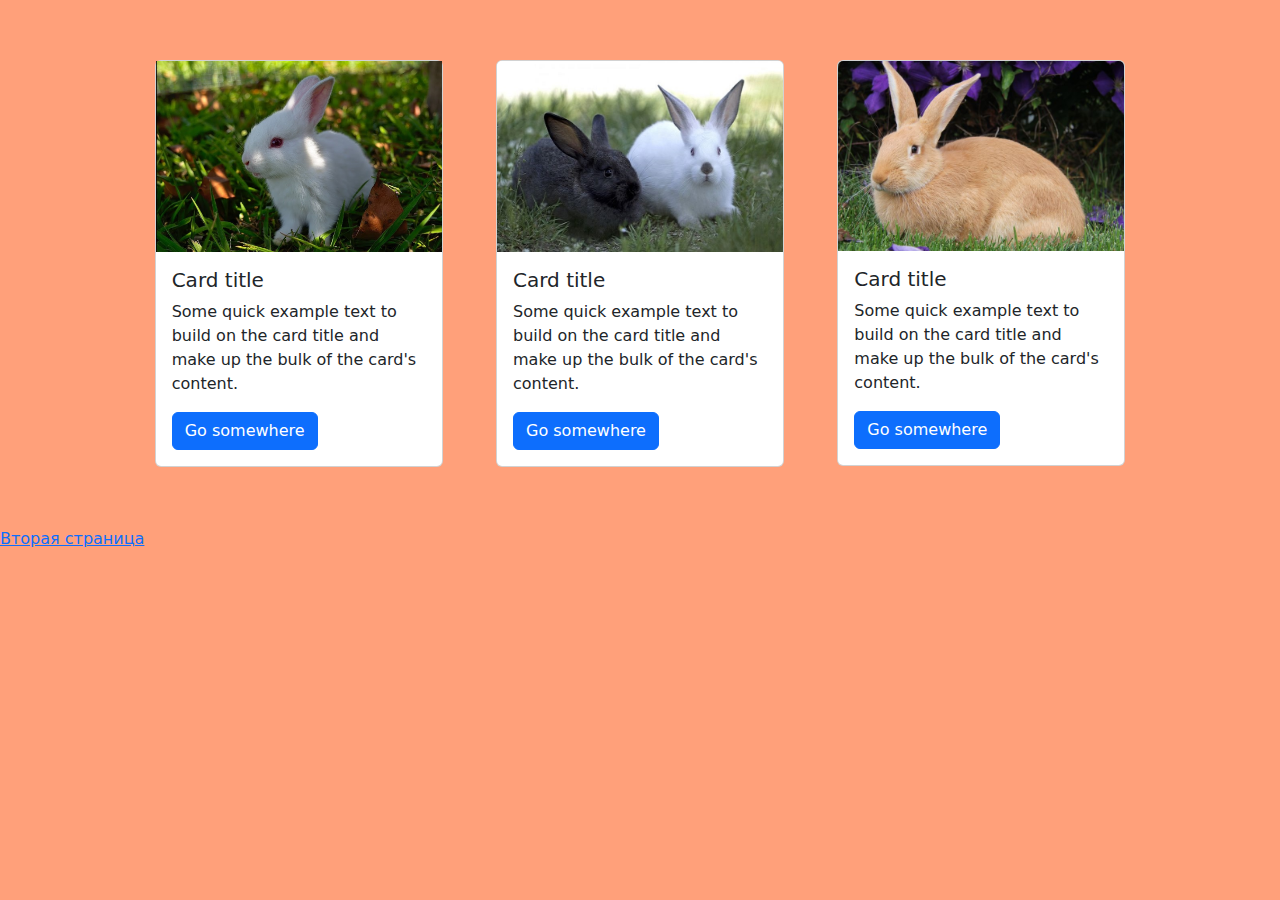
<file: index.html>
<!DOCTYPE html>
<html lang="en">
<head>
    <meta charset="UTF-8">
    <meta name="viewport" content="width=device-width, initial-scale=1.0">
    <title>Document</title>
    <link rel="stylesheet" href="css/1.css">
    <link href="https://cdn.jsdelivr.net/npm/bootstrap@5.3.3/dist/css/bootstrap.min.css" rel="stylesheet" integrity="sha384-QWTKZyjpPEjISv5WaRU9OFeRpok6YctnYmDr5pNlyT2bRjXh0JMhjY6hW+ALEwIH" crossorigin="anonymous">
</head>
<body>
    <div class="main">
        <div class="container-fluid">
            <div class="row">
                <div class="col-lg-4 col-md-12"><div class="card" style="width: 18rem;">
                    <img src="img/1.jpg" class="img-fluid-card-img-top" alt="Кролик1">
                    <div class="card-body">
                      <h5 class="card-title">Card title</h5>
                      <p class="card-text">Some quick example text to build on the card title and make up the bulk of the card's content.</p>
                      <button type="button" class="btn btn-primary" data-bs-toggle="modal" data-bs-target="#exampleModal">Go somewhere</button>
                    </div>
                  </div>
                </div>
                <div class="col-lg-4 col-md-12"><div class="card" style="width: 18rem;">
                    <img src="img/2.jpg" class="card-img-top" alt="Кролик2">
                    <div class="card-body">
                      <h5 class="card-title">Card title</h5>
                      <p class="card-text">Some quick example text to build on the card title and make up the bulk of the card's content.</p>
                      <button type="button" class="btn btn-primary" data-bs-toggle="modal" data-bs-target="#exampleModal">Go somewhere</button>
                    </div>
                  </div>
                </div>
                <div class="col-lg-4 col-md-12"><div class="card" style="width: 18rem;">
                    <img src="img/3.jpg" class="card-img-top" alt="Кролик3">
                    <div class="card-body">
                      <h5 class="card-title">Card title</h5>
                      <p class="card-text">Some quick example text to build on the card title and make up the bulk of the card's content.</p>
                      <button type="button" class="btn btn-primary" data-bs-toggle="modal" data-bs-target="#exampleModal">Go somewhere</button>
                    </div>
                  </div>
                </div>
            </div>
        </div>
    </div>
    <a href ="form.html">Вторая страница</a>
    <!-- Modal -->
    <div class="modal fade" id="exampleModal" tabindex="-1" aria-labelledby="exampleModalLabel" aria-hidden="true">
        <div class="modal-dialog">
            <div class="modal-content">
                <div class="modal-header">
                    <h1 class="modal-title fs-5" id="exampleModalLabel">Modal title</h1>
                    <button type="button" class="btn-close" data-bs-dismiss="modal" aria-label="Close"></button>
                </div>
                <div class="modal-body">
                    <div class="container"> 
                        <div class="row mt-5 mx-auto"> 
                            <div class="col-2 offset-4"> 
                                <label for="text1">Логин</label> 
                            </div> 
                            <div class="col-8 offset-4"> 
                                <input type="text" id="text1" placeholder="Введите логин"> 
                            </div> 
                            <div class="col-8 offset-4"> 
                                <label for="text1">Email</label> 
                            </div> 
                            <div class="col-8 offset-4"> 
                                <input type="email" id="text2" placeholder="Введите email"> 
                            </div> 
                            <div class="col-8 offset-4"> 
                                <label for="text1" class="form-check-label"> Чекбокс</label> 
                                <input type="checkbox" class="form-check-input" id="text1"> 
                            </div> 
                            <div class="col-2 offset-4"> 
                                <input type="button" class="btn btn-success" value="Press me"> 
                            </div> 
                        </div> 
                    </div> 
                </div>
                <div class="modal-footer">
                    <button type="button" class="btn btn-secondary" data-bs-dismiss="modal">Close</button>
                    <button type="button" class="btn btn-primary">Save changes</button>
                </div>
            </div>
        </div>
    </div>
    <script src="https://cdn.jsdelivr.net/npm/bootstrap@5.3.3/dist/js/bootstrap.bundle.min.js" integrity="sha384-YvpcrYf0tY3lHB60NNkmXc5s9fDVZLESaAA55NDzOxhy9GkcIdslK1eN7N6jIeHz" crossorigin="anonymous"></script>
</body>
</html>
</file>
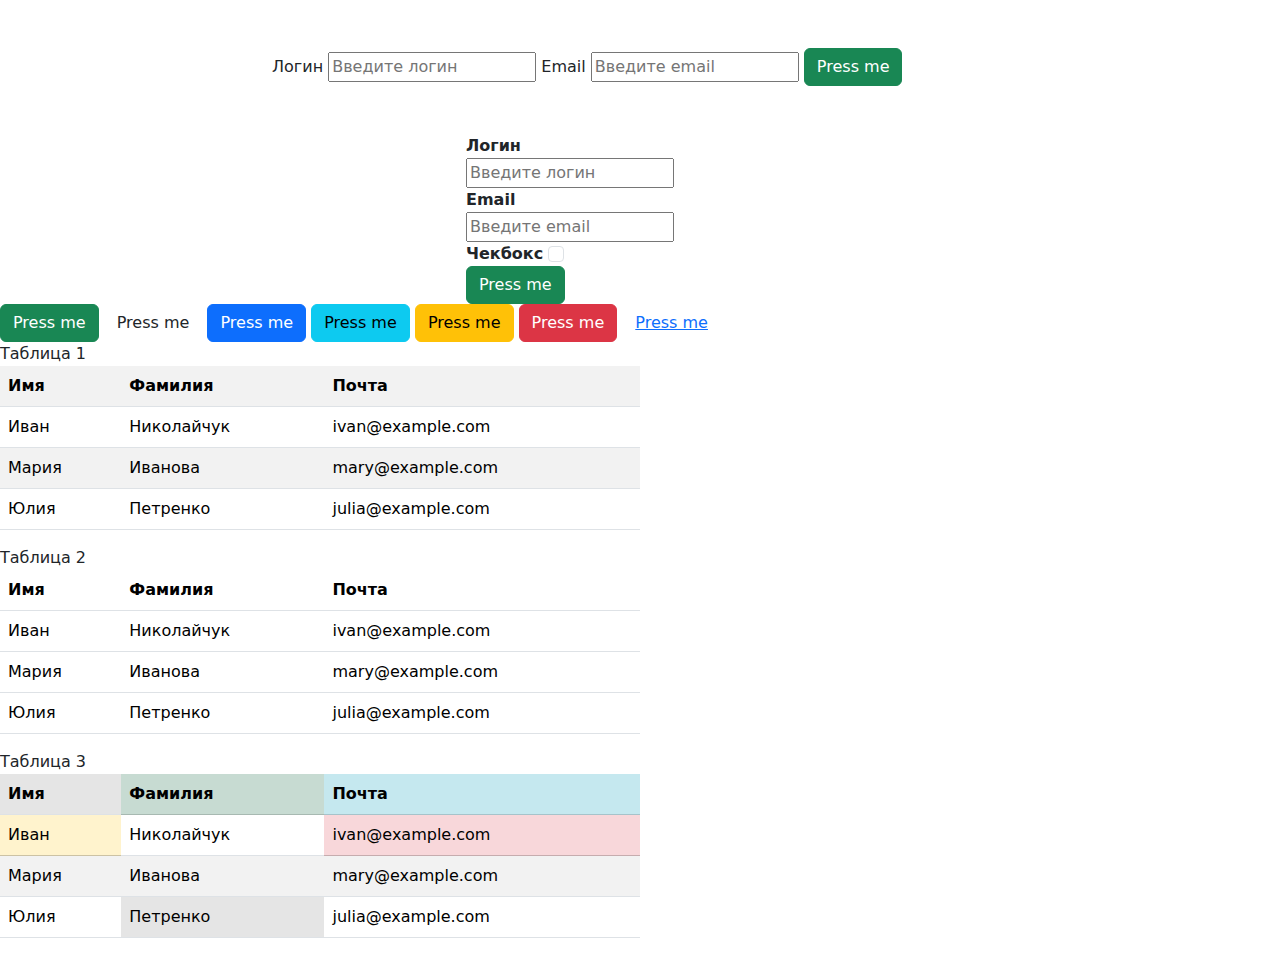
<file: form.html>
<!DOCTYPE html>
<html lang="en">
<head>
    <meta charset="UTF-8"> 
    <meta name="viewport" content="width=device-width, initial-scale=1.0">
    <link href="https://cdn.jsdelivr.net/npm/bootstrap@5.3.3/dist/css/bootstrap.min.css" rel="stylesheet" integrity="sha384-QWTKZyjpPEjISv5WaRU9OFeRpok6YctnYmDr5pNlyT2bRjXh0JMhjY6hW+ALEwIH" crossorigin="anonymous">
    <title>Document</title>
    <link rel="stylesheet" href="css/form.css">
</head>
<body>
    <div class="container">
        <div class="row mt-5">
            <div class="col-8 mx-auto">
                <form action="">
                    <label1 for="text1">Логин</label1>
                    <input type="text" id="text1" placeholder="Введите логин">
                    <label1 for="text2">Email</label1>
                    <input type="email" id="text2" placeholder="Введите email">
                    <input type="button" class="btn btn-success" value="Press me">
                </form>
            </div>
        </div>
    </div>  
    <div class="container"> 
        <div class="row mt-5 mx-auto"> 
            <div class="col-2 offset-4"> 
                <label for="text1">Логин</label> 
            </div> 
            <div class="col-8 offset-4"> 
                <input type="text" id="text1" placeholder="Введите логин"> 
            </div> 
            <div class="col-8 offset-4"> 
                <label for="text1">Email</label> 
            </div> 
            <div class="col-8 offset-4"> 
                <input type="email" id="text2" placeholder="Введите email"> 
            </div> 
            <div class="col-8 offset-4"> 
                <label for="text1" class="form-check-label"> Чекбокс</label> 
                <input type="checkbox" class="form-check-input" id="text1"> 
            </div> 
            <div class="col-2 offset-4"> 
                <input type="button" class="btn btn-success" value="Press me"> 
            </div> 
        </div> 
    </div> 

    <input type="button" class="btn btn-success" value="Press me"> 
    <input type="button" class="btn btn-default" value="Press me"> 
    <input type="button" class="btn btn-primary" value="Press me"> 
    <input type="button" class="btn btn-info" value="Press me"> 
    <input type="button" class="btn btn-warning" value="Press me"> 
    <input type="button" class="btn btn-danger" value="Press me"> 
    <input type="button" class="btn btn-link" value="Press me"> 

    <div>Таблица 1</div>
    <table class="table table-striped"> 
        <tr> 
            <td class="fw-bold">Имя</td> 
            <td class="fw-bold">Фамилия</td> 
            <td class="fw-bold">Почта</td> 
        </tr> 
        <tr> 
            <td>Иван</td> 
            <td>Николайчук</td> 
            <td>ivan@example.com</td> 
        </tr> 
        <tr> 
            <td>Мария</td> 
            <td>Иванова</td> 
            <td>mary@example.com</td> 
        </tr> 
        <tr> 
            <td>Юлия</td> 
            <td>Петренко</td> 
            <td>julia@example.com</td>
        </tr> 
    </table> 
    <div>Таблица 2</div>
    <table class="table table-hover"> 
        <tr> 
            <td class="fw-bold">Имя</td> 
            <td class="fw-bold">Фамилия</td> 
            <td class="fw-bold">Почта</td> 
        </tr> 
        <tr> 
            <td>Иван</td> 
            <td>Николайчук</td> 
            <td>ivan@example.com</td> 
        </tr> 
        <tr> 
            <td>Мария</td> 
            <td>Иванова</td> 
            <td>mary@example.com</td> 
        </tr> 
        <tr> 
            <td>Юлия</td> 
            <td>Петренко</td> 
            <td>julia@example.com</td>
        </tr> 
    </table> 
    <div>Таблица 3</div>
    <table class="table table-striped"> 
        <tr> 
            <td class="table-active fw-bold">Имя</td> 
            <td class="table-success fw-bold">Фамилия</td> 
            <td class="table-info fw-bold">Почта</td> 
        </tr> 
        <tr> 
            <td class="table-warning">Иван</td> 
            <td>Николайчук</td> 
            <td class="table-danger">ivan@example.com</td> 
        </tr> 
        <tr> 
            <td>Мария</td> 
            <td>Иванова</td> 
            <td>mary@example.com</td> 
        </tr> 
        <tr> 
            <td>Юлия</td> 
            <td class="table-active">Петренко</td> 
            <td>julia@example.com</td>
        </tr> 
    </table> 
    <script src="https://cdn.jsdelivr.net/npm/bootstrap@5.3.3/dist/js/bootstrap.bundle.min.js" integrity="sha384-YvpcrYf0tY3lHB60NNkmXc5s9fDVZLESaAA55NDzOxhy9GkcIdslK1eN7N6jIeHz" crossorigin="anonymous"></script>  
</body>
</html>
</file>
<file: css/1.css>
.main{
    width: 80vw;
    margin: 50px auto;
}
.card{
    margin: 10px auto;
}
body{
    background-color: lightsalmon !important;
}
</file>
<file: css/form.css>
label{
    font-weight: bold;
}
table{ 
    width: 50vw !important; 
}
</file>
